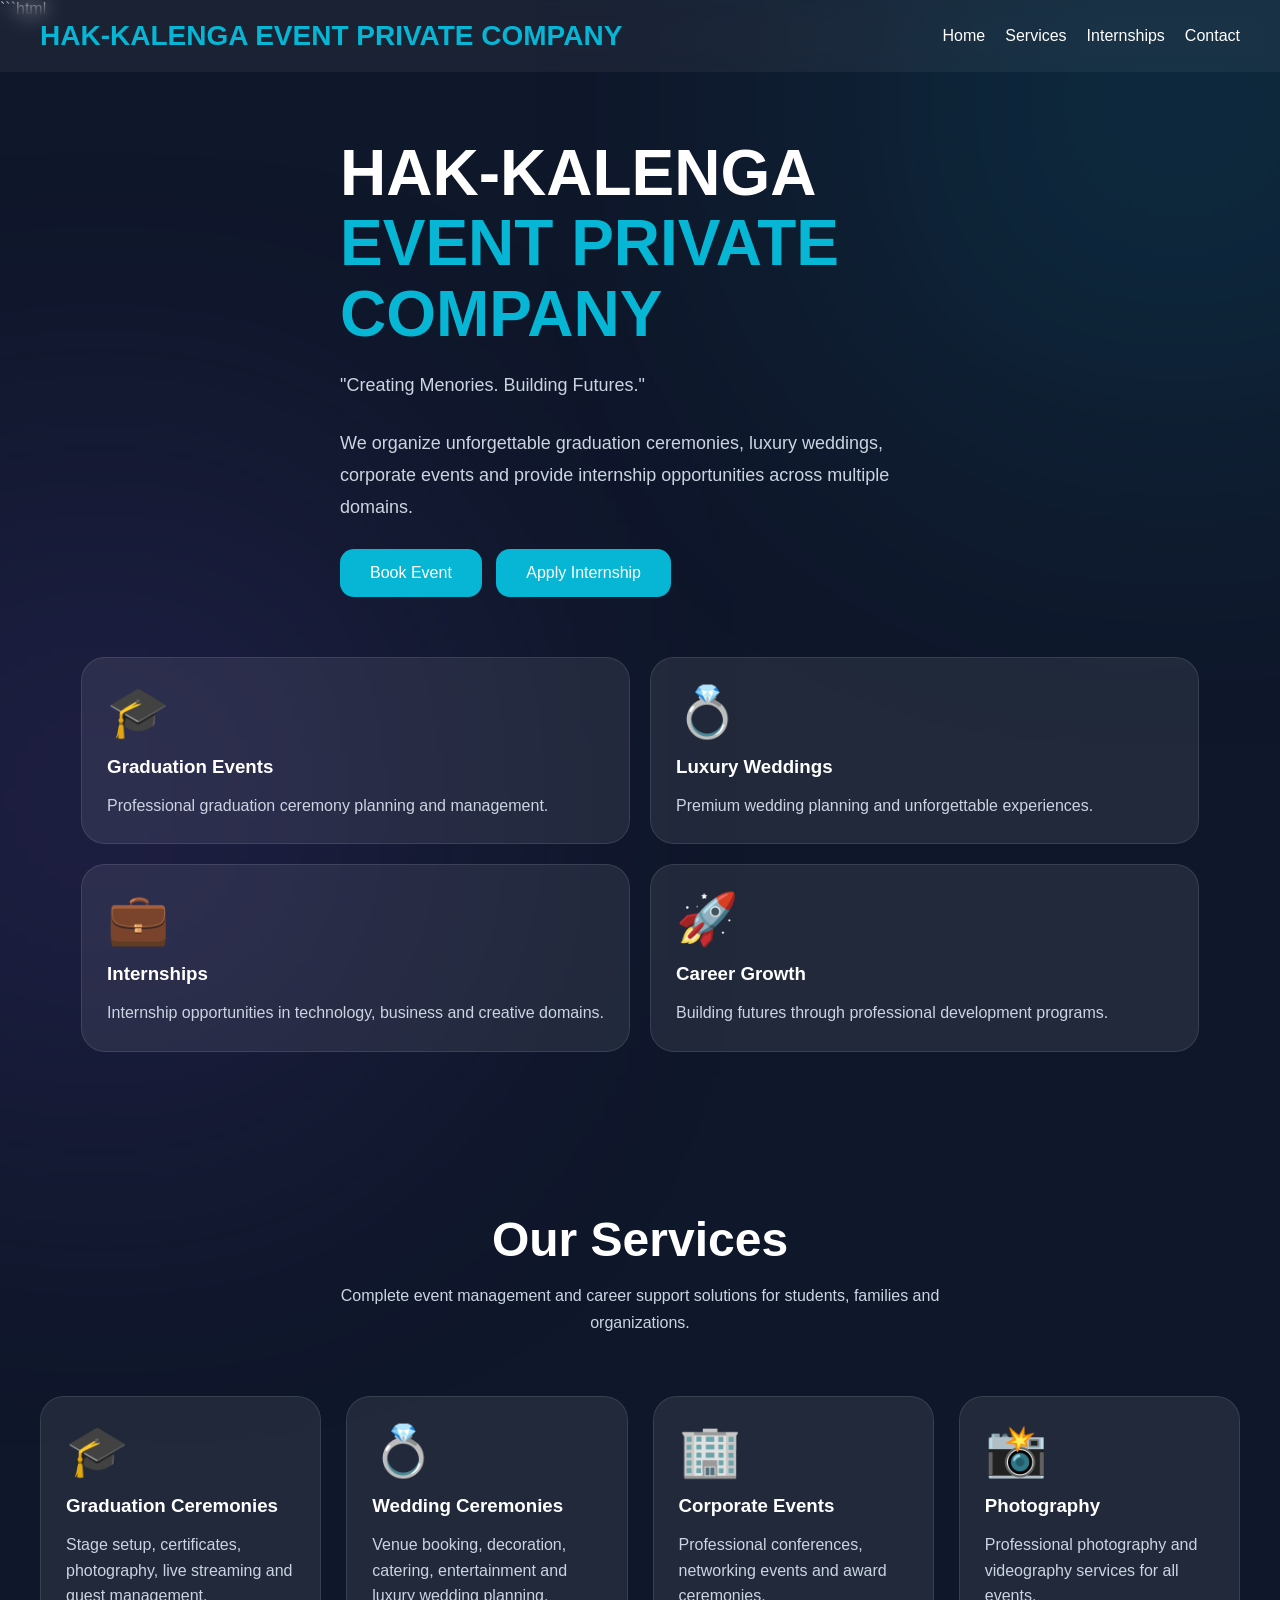
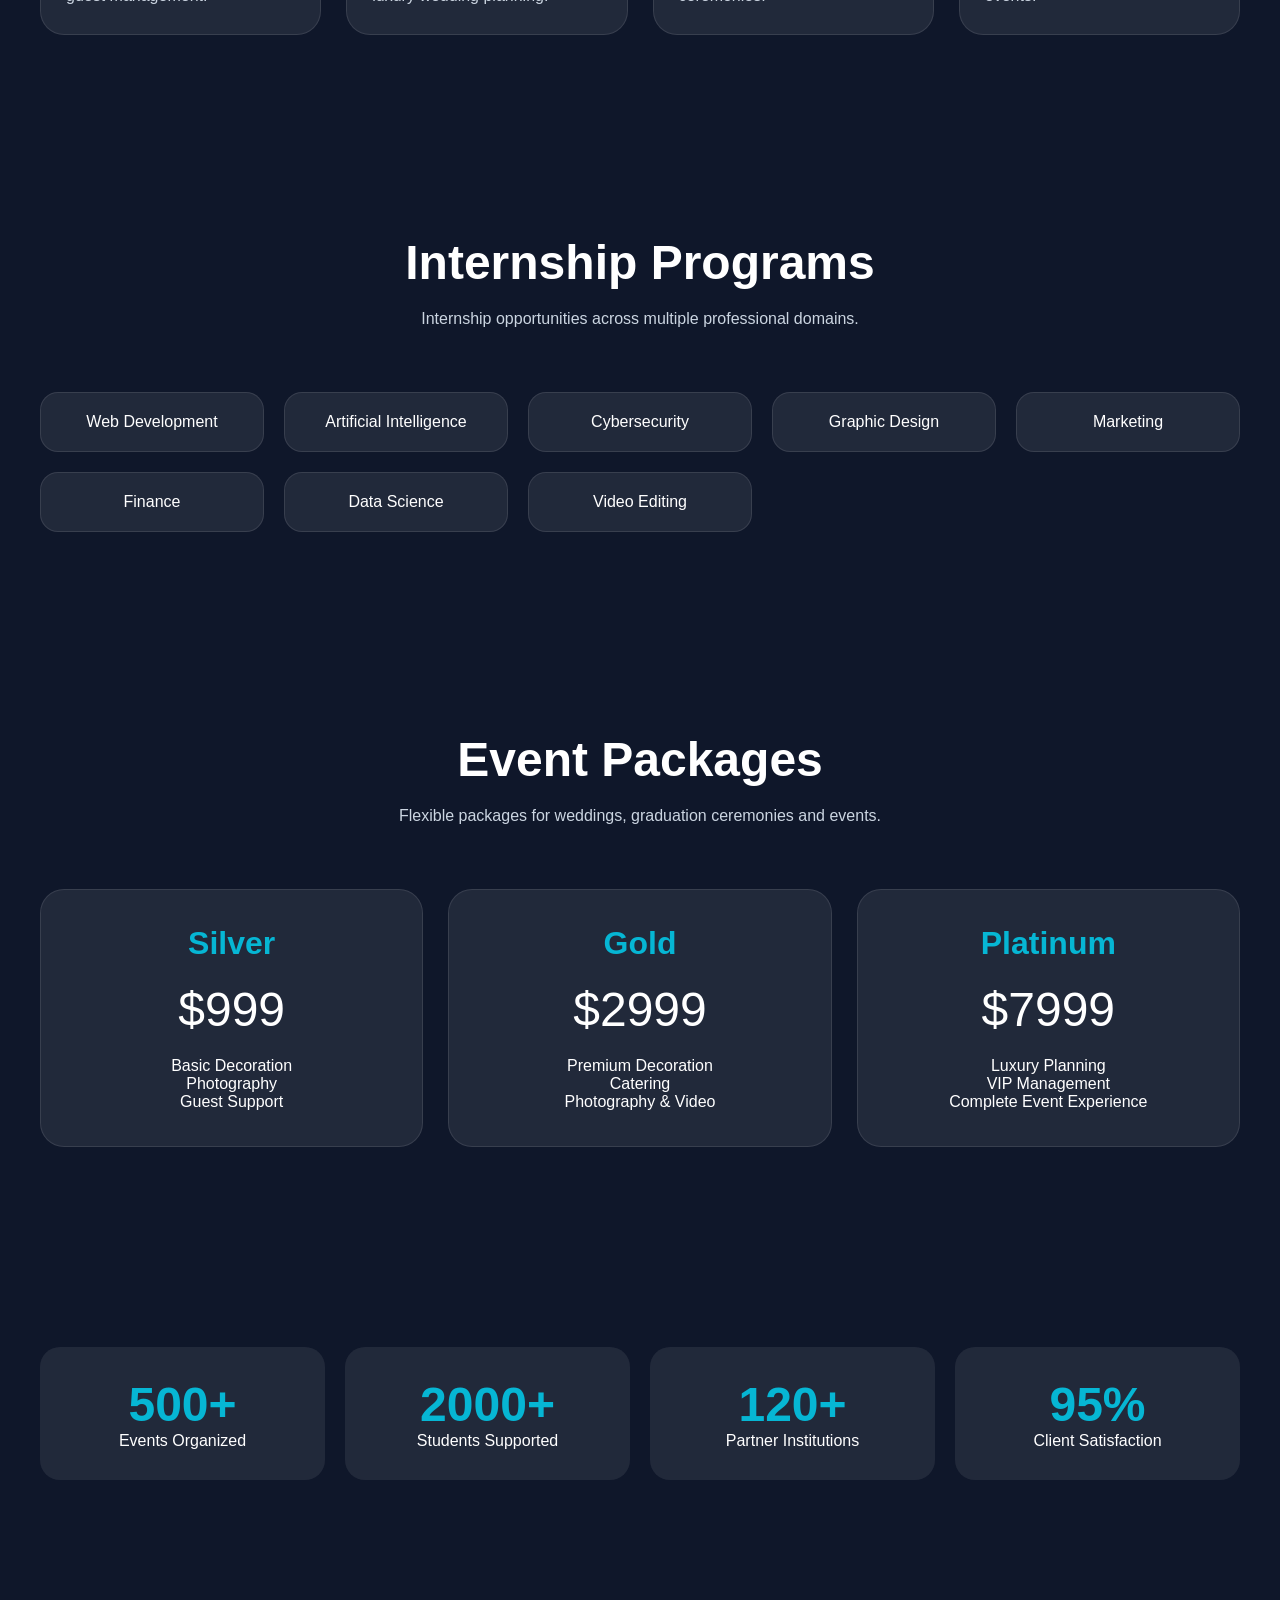
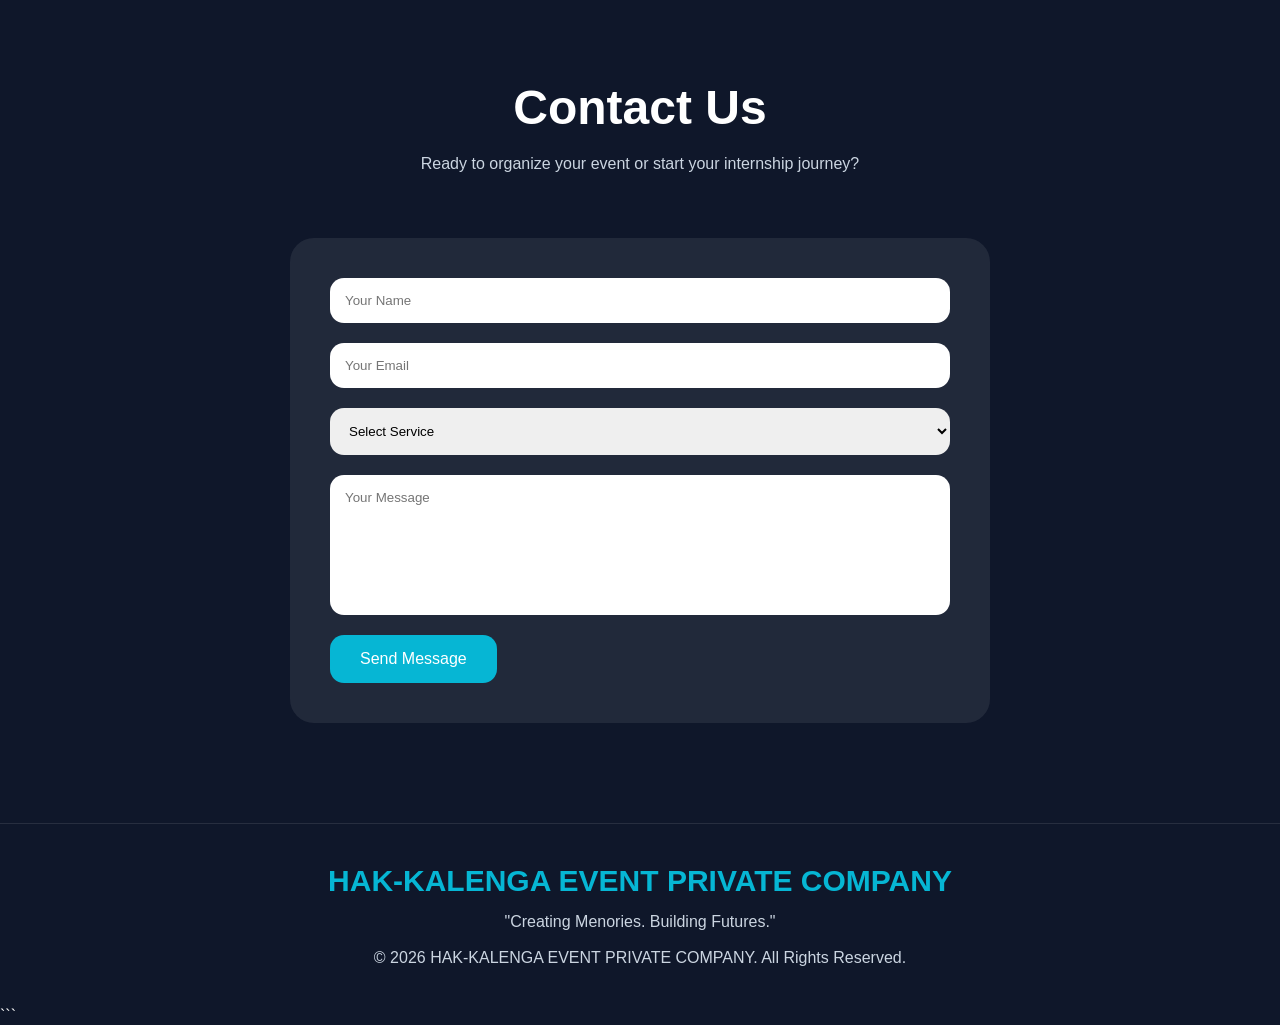
<file: Login.html>
```html
<!DOCTYPE html>
<html lang="en">
<head>
<meta charset="UTF-8">
<meta name="viewport" content="width=device-width, initial-scale=1.0">
<title>HAK-KALENGA EVENT PRIVATE COMPANY</title>

<style>

*{
    margin:0;
    padding:0;
    box-sizing:border-box;
    font-family:Arial, sans-serif;
}

body{	
    background:#0f172a;
    color:white;
    overflow-x:hidden;
}

/* BACKGROUND EFFECTS */

body::before{
    content:"";
    position:fixed;
    width:500px;
    height:500px;
    background:#06b6d4;
    filter:blur(180px);
    opacity:0.2;
    top:-150px;
    right:-150px;
    z-index:-1;
}

body::after{
    content:"";
    position:fixed;
    width:500px;
    height:500px;
    background:#8b5cf6;
    filter:blur(180px);
    opacity:0.2;
    bottom:-150px;
    left:-150px;
    z-index:-1;
}

/* NAVBAR */

.navbar{
    position:fixed;
    top:0;
    left:0;
    width:100%;
    display:flex;
    justify-content:space-between;
    align-items:center;
    padding:20px 40px;
    background:rgba(255,255,255,0.05);
    backdrop-filter:blur(10px);
    z-index:1000;
}

.logo{
    font-size:28px;
    font-weight:bold;
    color:#06b6d4;
}

.nav-links{
    display:flex;
    gap:20px;
}

.nav-links a{
    color:white;
    text-decoration:none;
    transition:0.3s;
}

.nav-links a:hover{
    color:#06b6d4;
}

/* HERO SECTION */

.hero{
    min-height:100vh;
    display:flex;
    justify-content:center;
    align-items:center;
    padding:120px 40px 60px;
    gap:60px;
    flex-wrap:wrap;
}

.hero-left{
    max-width:600px;
}

.hero-left h1{
    font-size:64px;
    line-height:1.1;
    margin-bottom:20px;
}

.hero-left span{
    color:#06b6d4;
}

.hero-left p{
    color:#cbd5e1;
    line-height:1.8;
    margin-bottom:25px;
    font-size:18px;
}

.btn{
    padding:15px 30px;
    border:none;
    border-radius:14px;
    background:#06b6d4;
    color:white;
    font-size:16px;
    cursor:pointer;
    transition:0.3s;
    margin-right:10px;
}

.btn:hover{
    background:#0891b2;
    transform:translateY(-2px);
}

/* CARDS */

.cards{
    display:grid;
    grid-template-columns:repeat(2,1fr);
    gap:20px;
}

.card{
    background:rgba(255,255,255,0.08);
    padding:25px;
    border-radius:24px;
    border:1px solid rgba(255,255,255,0.1);
    transition:0.3s;
}

.card:hover{
    transform:translateY(-5px);
    border-color:#06b6d4;
}

.card h3{
    margin:15px 0;
}

.card p{
    color:#cbd5e1;
    line-height:1.6;
}

.icon{
    font-size:50px;
}

/* SECTION */

.section{
    padding:100px 40px;
}

.section-title{
    text-align:center;
    margin-bottom:60px;
}

.section-title h2{
    font-size:48px;
    margin-bottom:15px;
}

.section-title p{
    color:#cbd5e1;
    max-width:700px;
    margin:auto;
    line-height:1.7;
}

/* SERVICES */

.services{
    display:grid;
    grid-template-columns:repeat(auto-fit,minmax(250px,1fr));
    gap:25px;
}

/* INTERNSHIP */

.internship-grid{
    display:grid;
    grid-template-columns:repeat(auto-fit,minmax(220px,1fr));
    gap:20px;
}

.internship-item{
    background:rgba(255,255,255,0.08);
    padding:20px;
    border-radius:18px;
    text-align:center;
    border:1px solid rgba(255,255,255,0.1);
}

/* FORM */

.form-box{
    max-width:700px;
    margin:auto;
    background:rgba(255,255,255,0.08);
    padding:40px;
    border-radius:24px;
}

.form-box input,
.form-box textarea,
.form-box select{
    width:100%;
    padding:15px;
    margin-bottom:20px;
    border:none;
    border-radius:14px;
    background:white
    color:black;      
}   

.form-box textarea{
    resize:none;
    height:140px;
}

/* PACKAGES */

.packages{
    display:grid;
    grid-template-columns:repeat(auto-fit,minmax(280px,1fr));
    gap:25px;
}

.package{
    background:rgba(255,255,255,0.08);
    padding:35px;
    border-radius:24px;
    text-align:center;
    border:1px solid rgba(255,255,255,0.1);
}

.package h3{
    font-size:32px;
    color:#06b6d4;
}

.package-price{
    font-size:48px;
    margin:20px 0;
}

/* STATS */

.stats{
    display:grid;
    grid-template-columns:repeat(auto-fit,minmax(200px,1fr));
    gap:20px;
}

.stat{
    background:rgba(255,255,255,0.08);
    padding:30px;
    border-radius:20px;
    text-align:center;
}

.stat h3{
    font-size:48px;
    color:#06b6d4;
}

/* FOOTER */

footer{
    text-align:center;
    padding:40px 20px;
    border-top:1px solid rgba(255,255,255,0.1);
}

footer h3{
    font-size:30px;
    margin-bottom:15px;
    color:#06b6d4;
}

footer p{
    color:#cbd5e1;
}

/* RESPONSIVE */

@media(max-width:768px){

    .navbar{
        flex-direction:column;
        gap:15px;
    }

    .hero-left h1{
        font-size:42px;
    }

    .cards{
        grid-template-columns:1fr;
    }

    .section-title h2{
        font-size:36px;
    }

}

</style>
</head>
<body>

<!-- NAVBAR -->

<div class="navbar">

    <div class="logo">
        HAK-KALENGA EVENT PRIVATE COMPANY
    </div>

    <div class="nav-links">
        <a href="#home">Home</a>
        <a href="#services">Services</a>
        <a href="#internships">Internships</a>
        <a href="#contact">Contact</a>
    </div>

</div>

<!-- HERO -->

<section class="hero" id="home">

    <div class="hero-left">

        <h1>
            HAK-KALENGA
            <span>EVENT PRIVATE COMPANY</span>
        </h1>

        <p>
            "Creating Menories. Building Futures."
        </p>

        <p>
            We organize unforgettable graduation ceremonies,
            luxury weddings, corporate events and provide
            internship opportunities across multiple domains.
        </p>

        <button class="btn">
            Book Event
        </button>

        <button class="btn">
            Apply Internship
        </button>

    </div>

    <div class="cards">

        <div class="card">
            <div class="icon">🎓</div>
            <h3>Graduation Events</h3>
            <p>
                Professional graduation ceremony planning
                and management.
            </p>
        </div>

        <div class="card">
            <div class="icon">💍</div>
            <h3>Luxury Weddings</h3>
            <p>
                Premium wedding planning and unforgettable
                experiences.
            </p>
        </div>

        <div class="card">
            <div class="icon">💼</div>
            <h3>Internships</h3>
            <p>
                Internship opportunities in technology,
                business and creative domains.
            </p>
        </div>

        <div class="card">
            <div class="icon">🚀</div>
            <h3>Career Growth</h3>
            <p>
                Building futures through professional
                development programs.
            </p>
        </div>

    </div>

</section>

<!-- SERVICES -->

<section class="section" id="services">

    <div class="section-title">
        <h2>Our Services</h2>

        <p>
            Complete event management and career support
            solutions for students, families and organizations.
        </p>
    </div>

    <div class="services">

        <div class="card">
            <div class="icon">🎓</div>
            <h3>Graduation Ceremonies</h3>
            <p>
                Stage setup, certificates, photography,
                live streaming and guest management.
            </p>
        </div>

        <div class="card">
            <div class="icon">💍</div>
            <h3>Wedding Ceremonies</h3>
            <p>
                Venue booking, decoration, catering,
                entertainment and luxury wedding planning.
            </p>
        </div>

        <div class="card">
            <div class="icon">🏢</div>
            <h3>Corporate Events</h3>
            <p>
                Professional conferences, networking
                events and award ceremonies.
            </p>
        </div>

        <div class="card">
            <div class="icon">📸</div>
            <h3>Photography</h3>
            <p>
                Professional photography and videography
                services for all events.
            </p>
        </div>

    </div>

</section>

<!-- INTERNSHIPS -->

<section class="section" id="internships">

    <div class="section-title">

        <h2>Internship Programs</h2>

        <p>
            Internship opportunities across multiple
            professional domains.
        </p>

    </div>

    <div class="internship-grid">

        <div class="internship-item">Web Development</div>
        <div class="internship-item">Artificial Intelligence</div>
        <div class="internship-item">Cybersecurity</div>
        <div class="internship-item">Graphic Design</div>
        <div class="internship-item">Marketing</div>
        <div class="internship-item">Finance</div>
        <div class="internship-item">Data Science</div>
        <div class="internship-item">Video Editing</div>

    </div>

</section>

<!-- PACKAGES -->

<section class="section">

    <div class="section-title">

        <h2>Event Packages</h2>

        <p>
            Flexible packages for weddings,
            graduation ceremonies and events.
        </p>

    </div>

    <div class="packages">

        <div class="package">

            <h3>Silver</h3>

            <div class="package-price">
                $999
            </div>

            <p>Basic Decoration</p>
            <p>Photography</p>
            <p>Guest Support</p>

        </div>

        <div class="package">

            <h3>Gold</h3>

            <div class="package-price">
                $2999
            </div>

            <p>Premium Decoration</p>
            <p>Catering</p>
            <p>Photography & Video</p>

        </div>

        <div class="package">

            <h3>Platinum</h3>

            <div class="package-price">
                $7999
            </div>

            <p>Luxury Planning</p>
            <p>VIP Management</p>
            <p>Complete Event Experience</p>

        </div>

    </div>

</section>

<!-- STATS -->

<section class="section">

    <div class="stats">

        <div class="stat">
            <h3>500+</h3>
            <p>Events Organized</p>
        </div>

        <div class="stat">
            <h3>2000+</h3>
            <p>Students Supported</p>
        </div>

        <div class="stat">
            <h3>120+</h3>
            <p>Partner Institutions</p>
        </div>

        <div class="stat">
            <h3>95%</h3>
            <p>Client Satisfaction</p>
        </div>

    </div>

</section>

<!-- CONTACT -->

<section class="section" id="contact">

    <div class="section-title">

        <h2>Contact Us</h2>

        <p>
            Ready to organize your event or
            start your internship journey?
        </p>

    </div>

    <div class="form-box">

        <input type="text" placeholder="Your Name">

        <input type="email" placeholder="Your Email">

        <select>
            <option>Select Service</option>
            <option>Graduation Ceremony</option>
            <option>Wedding Ceremony</option>
            <option>Internship Program</option>
            <option>Corporate Event</option>
        </select>

        <textarea placeholder="Your Message"></textarea>

        <button class="btn">
            Send Message
        </button>

    </div>

</section>

<!-- FOOTER -->

<footer>

    <h3>
        HAK-KALENGA EVENT PRIVATE COMPANY
    </h3>

    <p>
        "Creating Menories. Building Futures."
    </p>

    <br>
	
    <p>
        © 2026 HAK-KALENGA EVENT PRIVATE COMPANY.
        All Rights Reserved.
    </p>

</footer>

</body>
</html>
```
</file>
